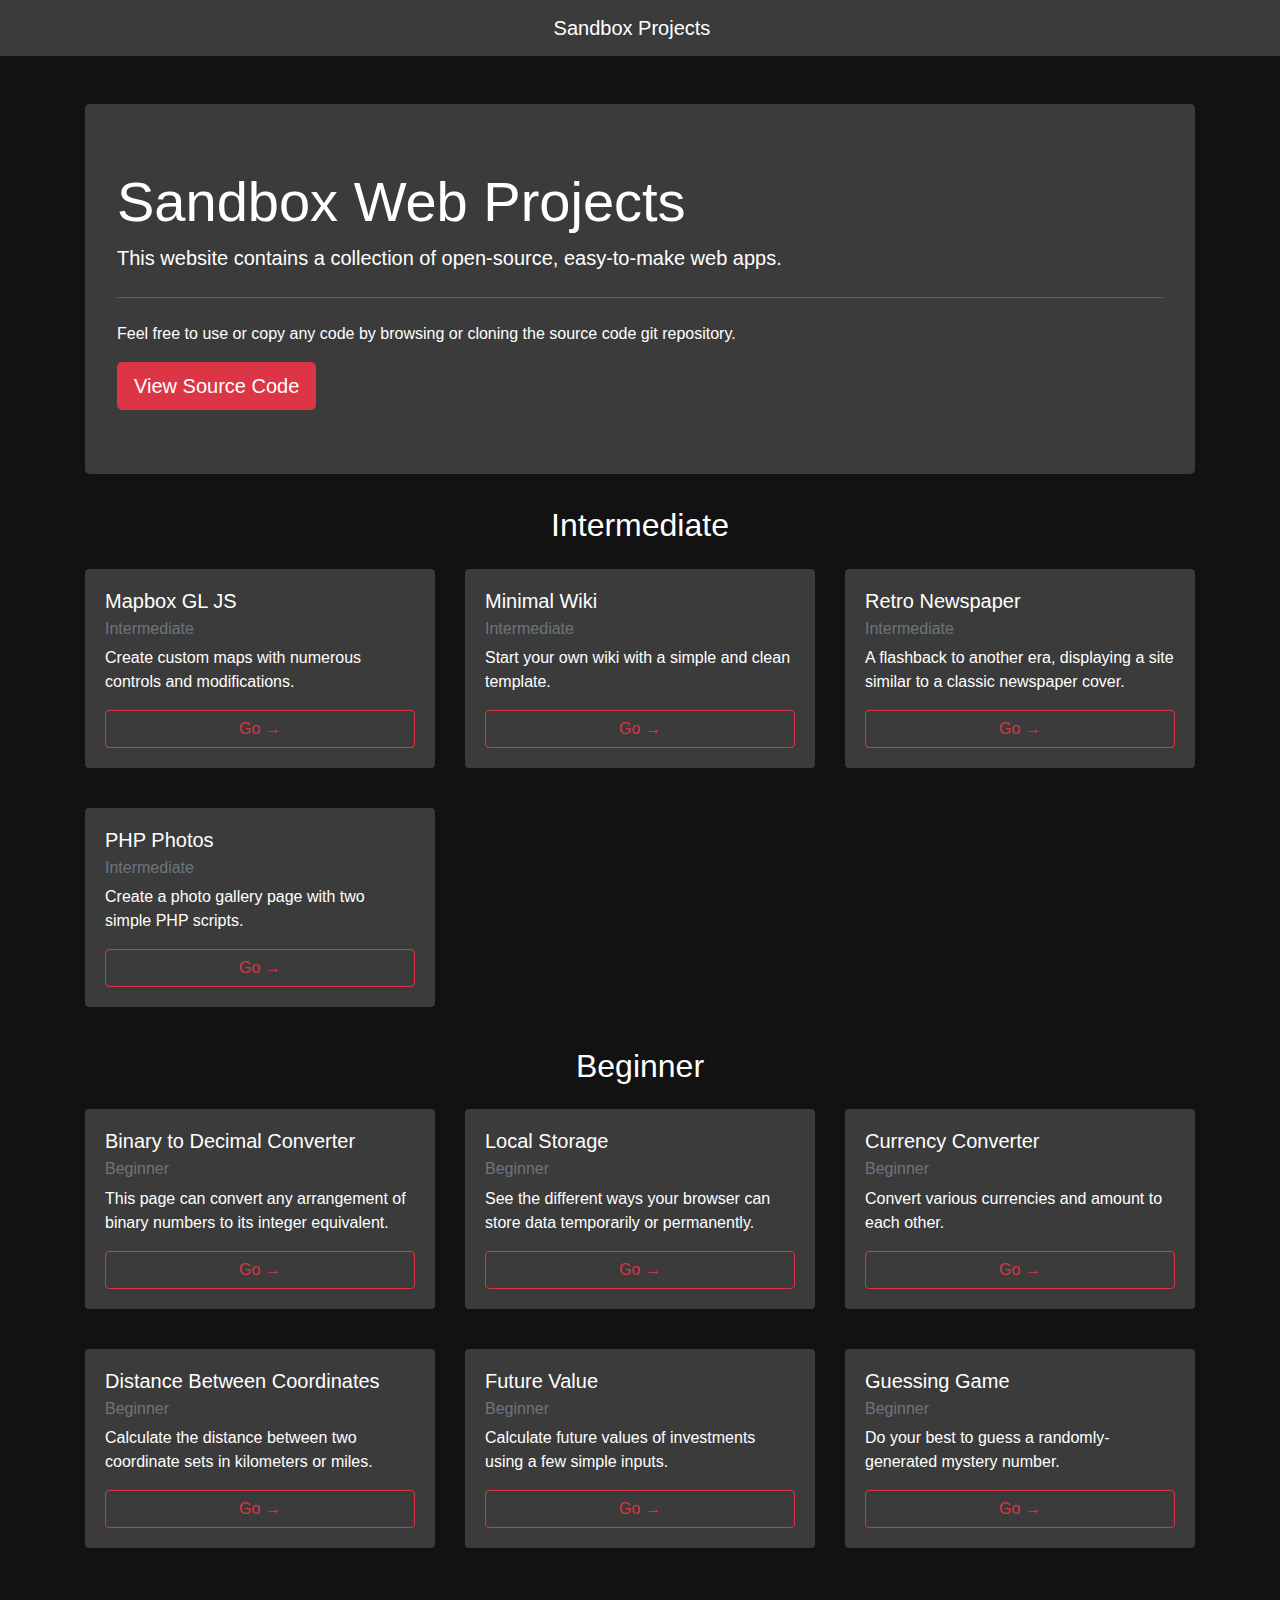
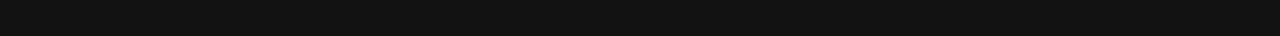
<file: index.html>
<!doctype html>
<html lang="en">

<head>
    <meta charset="utf-8">
    <meta http-equiv="x-ua-compatible" content="ie=edge">
    <meta name="viewport" content="width=device-width, initial-scale=1, shrink-to-fit=no">
    <meta name="description"
          content="Sandbox is a showcase of web apps built as a form of personal education/training by Christian Cleberg.">
    <link rel="apple-touch-icon" sizes="57x57" href="./favicon/apple-icon-57x57.png">
    <link rel="apple-touch-icon" sizes="60x60" href="./favicon/apple-icon-60x60.png">
    <link rel="apple-touch-icon" sizes="72x72" href="./favicon/apple-icon-72x72.png">
    <link rel="apple-touch-icon" sizes="76x76" href="./favicon/apple-icon-76x76.png">
    <link rel="apple-touch-icon" sizes="114x114" href="./favicon/apple-icon-114x114.png">
    <link rel="apple-touch-icon" sizes="120x120" href="./favicon/apple-icon-120x120.png">
    <link rel="apple-touch-icon" sizes="144x144" href="./favicon/apple-icon-144x144.png">
    <link rel="apple-touch-icon" sizes="152x152" href="./favicon/apple-icon-152x152.png">
    <link rel="apple-touch-icon" sizes="180x180" href="./favicon/apple-icon-180x180.png">
    <link rel="icon" type="image/png" sizes="192x192" href="./favicon/android-icon-192x192.png">
    <link rel="icon" type="image/png" sizes="32x32" href="./favicon/favicon-32x32.png">
    <link rel="icon" type="image/png" sizes="96x96" href="./favicon/favicon-96x96.png">
    <link rel="icon" type="image/png" sizes="16x16" href="./favicon/favicon-16x16.png">
    <link rel="manifest" href="./manifest.json">
    <meta name="msapplication-TileColor" content="#ffffff">
    <meta name="msapplication-TileImage" content="./favicon/ms-icon-144x144.png">
    <meta name="theme-color" content="#ffffff">
    <link rel="stylesheet" href="https://stackpath.bootstrapcdn.com/bootstrap/4.4.1/css/bootstrap.min.css"
          integrity="sha384-Vkoo8x4CGsO3+Hhxv8T/Q5PaXtkKtu6ug5TOeNV6gBiFeWPGFN9MuhOf23Q9Ifjh" crossorigin="anonymous">
    <title>Sandbox Projects</title>
    <style>
        body {
            background-color: #121212;
            color: white
        }

        .card,
        .navbar {
            background-color: #3b3b3b;
            border: none;
            color: white
        }

        .card {
            margin-bottom: 1rem
        }

        .jumbotron {
            background-color: #3b3b3b;
        }

        .jumbotron hr {
            border-color: #5b5b5b;
        }
    </style>
</head>

<body>
<nav class="navbar navbar-expand-lg navbar-dark text-center">
    <a class="navbar-brand w-100" href="#">Sandbox Projects</a>
</nav>

<div class="container my-4 py-4">
    <div class="jumbotron">
        <h1 class="display-4">Sandbox Web Projects</h1>
        <p class="lead">This website contains a collection of open-source, easy-to-make web apps.</p>
        <hr class="my-4">
        <p>Feel free to use or copy any code by browsing or cloning the source code git repository.</p>
        <a class="btn btn-danger btn-lg" href="https://github.com/christian-cleberg/sandbox" role="button">View Source Code</a>
    </div>

    <h2 class="text-center my-4">Intermediate</h2>

    <div class="row mb-4">
        <div class="col-md-4">
            <div class="card">
                <div class="card-body">
                    <h5 class="card-title">Mapbox GL JS</h5>
                    <h6 class="card-subtitle mb-2 text-muted">Intermediate</h6>
                    <p class="card-text">Create custom maps with numerous controls and modifications.</p>
                    <a href="mapbox/" class="btn btn-outline-danger w-100">Go &rarr;</a>
                </div>
            </div>
        </div>
        <div class="col-md-4">
            <div class="card">
                <div class="card-body">
                    <h5 class="card-title">Minimal Wiki</h5>
                    <h6 class="card-subtitle mb-2 text-muted">Intermediate</h6>
                    <p class="card-text">Start your own wiki with a simple and clean template.</p>
                    <a href="minimal-wiki/" class="btn btn-outline-danger w-100">Go &rarr;</a>
                </div>
            </div>
        </div>
        <div class="col-md-4">
            <div class="card">
                <div class="card-body">
                    <h5 class="card-title">Retro Newspaper</h5>
                    <h6 class="card-subtitle mb-2 text-muted">Intermediate</h6>
                    <p class="card-text">A flashback to another era, displaying a site similar to a classic newspaper
                        cover.</p>
                    <a href="retro-newspaper/" class="btn btn-outline-danger w-100">Go &rarr;</a>
                </div>
            </div>
        </div>
    </div><!-- ./row -->

    <div class="row mb-4">
        <div class="col-md-4">
            <div class="card">
                <div class="card-body">
                    <h5 class="card-title">PHP Photos</h5>
                    <h6 class="card-subtitle mb-2 text-muted">Intermediate</h6>
                    <p class="card-text">Create a photo gallery page with two simple PHP scripts.</p>
                    <a href="php-photos/" class="btn btn-outline-danger w-100">Go &rarr;</a>
                </div>
            </div>
        </div>
    </div><!-- ./row -->

    <h2 class="text-center my-4">Beginner</h2>
    <div class="row mb-4">
        <div class="col-md-4">
            <div class="card">
                <div class="card-body">
                    <h5 class="card-title">Binary to Decimal Converter</h5>
                    <h6 class="card-subtitle mb-2 text-muted">Beginner</h6>
                    <p class="card-text">This page can convert any arrangement of binary numbers to its integer
                        equivalent.</p>
                    <a href="binarytodecimal/" class="btn btn-outline-danger w-100">Go &rarr;</a>
                </div>
            </div>
        </div>
        <div class="col-md-4">
            <div class="card">
                <div class="card-body">
                    <h5 class="card-title">Local Storage</h5>
                    <h6 class="card-subtitle mb-2 text-muted">Beginner</h6>
                    <p class="card-text">See the different ways your browser can store data temporarily or
                        permanently.</p>
                    <a href="localstorage/" class="btn btn-outline-danger w-100">Go &rarr;</a>
                </div>
            </div>
        </div>
        <div class="col-md-4">
            <div class="card">
                <div class="card-body">
                    <h5 class="card-title">Currency Converter</h5>
                    <h6 class="card-subtitle mb-2 text-muted">Beginner</h6>
                    <p class="card-text">Convert various currencies and amount to each other.</p>
                    <a href="currencyconverter/" class="btn btn-outline-danger w-100">Go &rarr;</a>
                </div>
            </div>
        </div>
    </div><!-- ./row -->

    <div class="row mb-4">
        <div class="col-md-4">
            <div class="card">
                <div class="card-body">
                    <h5 class="card-title">Distance Between Coordinates</h5>
                    <h6 class="card-subtitle mb-2 text-muted">Beginner</h6>
                    <p class="card-text">Calculate the distance between two coordinate sets in kilometers or miles.</p>
                    <a href="coordinatedistances/" class="btn btn-outline-danger w-100">Go &rarr;</a>
                </div>
            </div>
        </div>
        <div class="col-md-4">
            <div class="card">
                <div class="card-body">
                    <h5 class="card-title">Future Value</h5>
                    <h6 class="card-subtitle mb-2 text-muted">Beginner</h6>
                    <p class="card-text">Calculate future values of investments using a few simple inputs.</p>
                    <a href="futurevalue/" class="btn btn-outline-danger w-100">Go &rarr;</a>
                </div>
            </div>
        </div>
        <div class="col-md-4">
            <div class="card">
                <div class="card-body">
                    <h5 class="card-title">Guessing Game</h5>
                    <h6 class="card-subtitle mb-2 text-muted">Beginner</h6>
                    <p class="card-text">Do your best to guess a randomly-generated mystery number.</p>
                    <a href="guessinggame/" class="btn btn-outline-danger w-100">Go &rarr;</a>
                </div>
            </div>
        </div>
    </div><!-- ./row -->

</div>

</body>

</html>
</file>
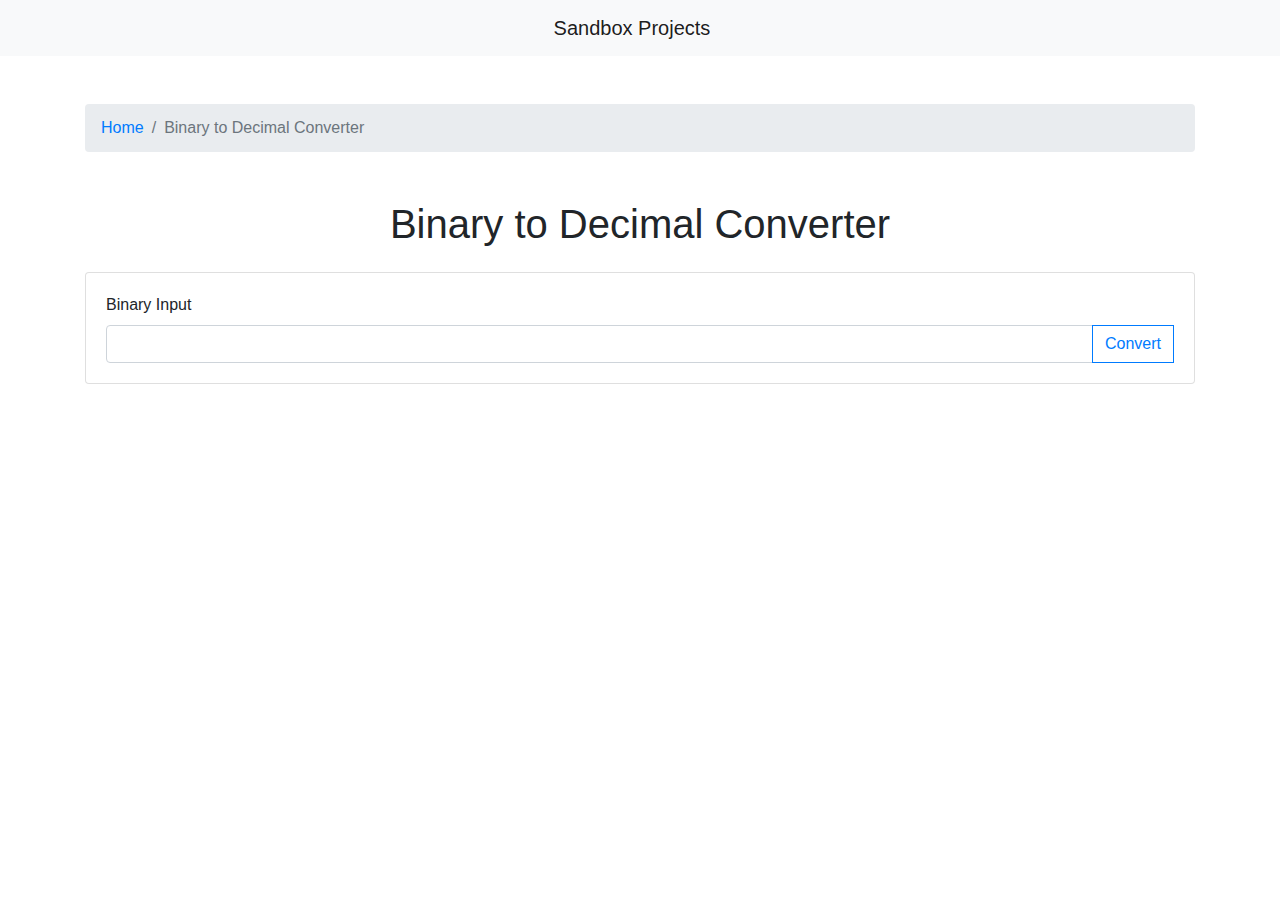
<file: bin2dec/index.html>
<!doctype html>
<html lang="en">

<head>
  <meta charset="utf-8">
  <meta http-equiv="x-ua-compatible" content="ie=edge">
  <meta name="viewport" content="width=device-width, initial-scale=1, shrink-to-fit=no">
  <link rel="stylesheet" href="https://stackpath.bootstrapcdn.com/bootstrap/4.4.1/css/bootstrap.min.css" integrity="sha384-Vkoo8x4CGsO3+Hhxv8T/Q5PaXtkKtu6ug5TOeNV6gBiFeWPGFN9MuhOf23Q9Ifjh" crossorigin="anonymous">
  <title>Bin2Dec | Sandbox Projects</title>
</head>

<body>
  <nav class="navbar navbar-expand-lg navbar-light bg-light text-center">
    <a class="navbar-brand w-100" href="../">Sandbox Projects</a>
  </nav>

  <div class="container my-4 py-4">
    <nav class="mb-5" aria-label="breadcrumb">
      <ol class="breadcrumb">
        <li class="breadcrumb-item"><a href="../">Home</a></li>
        <li class="breadcrumb-item active" aria-current="page">Binary to Decimal Converter</li>
      </ol>
    </nav>
    <h1 class="text-center">Binary to Decimal Converter</h1>
    <div class="card my-4">
      <div class="card-body">
        <form id="binaryForm">
          <label for="binaryInput">Binary Input</label>
          <div class="input-group">
            <input type="text" class="form-control" id="binaryInput">
            <div class="input-group-append">
              <button class="btn btn-outline-primary" type="submit">Convert</button>
            </div>
            <div class="invalid-feedback">
              Only enter the integers 0 or 1.
            </div>
          </div>
        </form>
      </div>
    </div>
    <div id="resultAlert" class="alert alert-success d-none" role="alert"></div>
  </div>

  <!-- JS -->
  <script>
    document.getElementById("binaryForm").addEventListener("submit", function(event) {
      // Prevent the form from submitting, we want to stay on the same page
      event.preventDefault();
      // Get the input box and its value
      var input = document.getElementById("binaryInput");
      var inputValue = document.getElementById("binaryInput").value;
      // Check to make sure the input is valid
      var valid = checkInput();
      // Perform conversion only if the input is valid
      if (valid === true) {
        // Get the decimal value
        var decimal = convert(inputValue);
        // Create a result alert
        var resultAlert = document.getElementById("resultAlert");
        resultAlert.classList.remove("d-none");
        resultAlert.innerHTML = "<strong>Result:</strong> " + decimal;
      }
    });

    function checkInput() {
      var input = document.getElementById("binaryInput");
      var inputValue = document.getElementById("binaryInput").value;
      var result = true;
      for (var i = 0; i < inputValue.length; i++) {
        if (inputValue[i] == 0 || inputValue[i] == 1) {
          result = true;
        } else {
          result = false;
        }
      }
      if (result === false) {
        input.classList.remove("is-valid");
        input.classList.add("is-invalid");
      } else {
        input.classList.remove("is-invalid");
        input.classList.add("is-valid");
      }
      return result;
    }

    function convert(bin) {
      var decimal = 0;
      for (var i = bin.length - 1; i >= 0; i--) {
        decimal += parseInt(bin[i]) * Math.pow(2, bin.length - 1 - i)
      }
      return decimal;
    }
  </script>

</body>

</html>
</file>
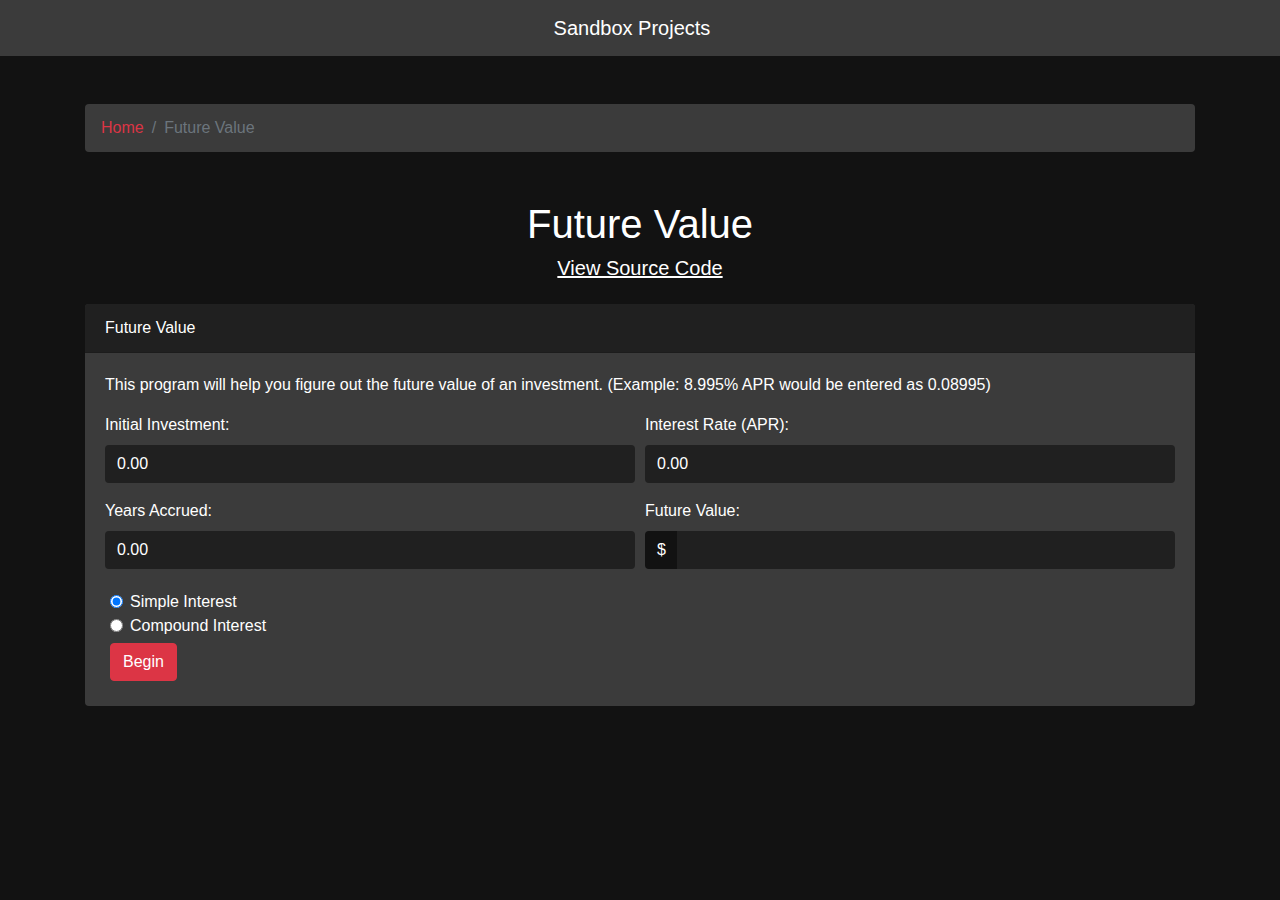
<file: futurevalue/index.html>
<!doctype html>
<html lang="en">

<head>
    <meta charset="utf-8">
    <meta http-equiv="x-ua-compatible" content="ie=edge">
    <meta name="viewport" content="width=device-width, initial-scale=1, shrink-to-fit=no">
    <meta name="description"
          content="Sandbox is a showcase of web apps built as a form of personal education/training by Christian Cleberg.">
    <link rel="apple-touch-icon" sizes="57x57" href="../favicon/apple-icon-57x57.png">
    <link rel="apple-touch-icon" sizes="60x60" href="../favicon/apple-icon-60x60.png">
    <link rel="apple-touch-icon" sizes="72x72" href="../favicon/apple-icon-72x72.png">
    <link rel="apple-touch-icon" sizes="76x76" href="../favicon/apple-icon-76x76.png">
    <link rel="apple-touch-icon" sizes="114x114" href="../favicon/apple-icon-114x114.png">
    <link rel="apple-touch-icon" sizes="120x120" href="../favicon/apple-icon-120x120.png">
    <link rel="apple-touch-icon" sizes="144x144" href="../favicon/apple-icon-144x144.png">
    <link rel="apple-touch-icon" sizes="152x152" href="../favicon/apple-icon-152x152.png">
    <link rel="apple-touch-icon" sizes="180x180" href="../favicon/apple-icon-180x180.png">
    <link rel="icon" type="image/png" sizes="192x192" href="../favicon/android-icon-192x192.png">
    <link rel="icon" type="image/png" sizes="32x32" href="../favicon/favicon-32x32.png">
    <link rel="icon" type="image/png" sizes="96x96" href="../favicon/favicon-96x96.png">
    <link rel="icon" type="image/png" sizes="16x16" href="../favicon/favicon-16x16.png">
    <link rel="manifest" href="../manifest.json">
    <meta name="msapplication-TileColor" content="#ffffff">
    <meta name="msapplication-TileImage" content="../favicon/ms-icon-144x144.png">
    <meta name="theme-color" content="#ffffff">
    <link rel="stylesheet" href="https://stackpath.bootstrapcdn.com/bootstrap/4.4.1/css/bootstrap.min.css"
          integrity="sha384-Vkoo8x4CGsO3+Hhxv8T/Q5PaXtkKtu6ug5TOeNV6gBiFeWPGFN9MuhOf23Q9Ifjh" crossorigin="anonymous">
    <title>Future Value | Sandbox Projects</title>
    <style>
        body {
            background-color: #121212;
            color: white
        }

        .card-header {
            background-color: #202020
        }

        .card,
        .navbar,
        .breadcrumb,
        .table {
            background-color: #3b3b3b;
            border: none;
            color: white
        }

        .form-control,
        .form-control:disabled {
            background-color: #202020;
            color: white;
            border: none
        }

        .form-control:focus {
            background-color: #202020;
            color: white;
            border-color: #dc3545;
            outline: 0;
            box-shadow: 0 0 0 .2rem rgba(220, 53, 69, .25);
        }

        .breadcrumb a {
            color: #dc3545
        }

        .input-group-text {
            background-color: #121212;
            border: none;
            color: white;
        }
    </style>
</head>

<body>
<nav class="navbar navbar-expand-lg navbar-dark text-center">
    <a class="navbar-brand w-100" href="../">Sandbox Projects</a>
</nav>

<div class="container my-4 py-4">
    <nav class="mb-5" aria-label="breadcrumb">
        <ol class="breadcrumb">
            <li class="breadcrumb-item"><a href="../">Home</a></li>
            <li class="breadcrumb-item active" aria-current="page">Future Value</li>
        </ol>
    </nav>
    <h1 class="text-center">Future Value</h1>
    <a href="https://github.com/christian-cleberg/sandbox" class="h5 d-block text-center"
       style="color:white;text-decoration:underline;">View Source Code</a>

    <div class="card mt-4">
        <header class="card-header">Future Value</header>
        <div class="card-body">
            <p>This program will help you figure out the future value of an investment. (Example: 8.995% APR would be
                entered as 0.08995)</p>
            <div id="errMsgArea"></div>
            <form id="futureValueForm" class="form" onsubmit="futureValue()">
                <div class="form-row">
                    <div class="form-group col-md-6">
                        <label for="investment">Initial Investment:</label>
                        <input type="text" class="form-control" id="investment" value="0.00">
                    </div>
                    <div class="form-group col-md-6">
                        <label for="apr">Interest Rate (APR):</label>
                        <input type="text" class="form-control" id="apr" value="0.00">
                    </div>
                </div>
                <div class="form-row">
                    <div class="form-group col-md-6">
                        <label for="yearsAccrued">Years Accrued:</label>
                        <input type="text" class="form-control" id="yearsAccrued" value="0.00">
                    </div>
                    <div class="form-group col-md-6">
                        <label for="futureValue">Future Value:</label>
                        <div class="input-group">
                            <div class="input-group-prepend">
                                <div class="input-group-text">$</div>
                            </div>
                            <input type="text" class="form-control" id="futureValue" value="" disabled>
                        </div>
                    </div>
                </div>

                <div style="margin:5px">
                    <div class="form-check">
                        <input class="form-check-input" type="radio" name="interestRadios" id="simpleInterestRadio"
                               value="simple"
                               checked>
                        <label class="form-check-label" for="simpleInterestRadio">
                            Simple Interest
                        </label>
                    </div>
                    <div class="form-check">
                        <input class="form-check-input" type="radio" name="interestRadios" id="compoundInterestRadio"
                               value="compound">
                        <label class="form-check-label" for="compoundInterestRadio">
                            Compound Interest
                        </label>
                    </div>
                </div>

                <div class="form-row" style="margin:5px">
                    <button id="button" onclick="futureValue()" type="submit" class="btn btn-danger">Begin</button>
                </div>
            </form>
        </div>
    </div>

</div>

<!-- JS -->
<script>
    window.onload = function () {
        document.getElementById('futureValueForm').addEventListener('submit', function (event) {
            event.preventDefault();
            futureValue();
        });
    }

    // Future value of an investment
    function futureValue() {
        const investment = parseFloat(document.getElementById('investment').value);
        const apr = parseFloat(document.getElementById('apr').value);
        const yearsAccrued = parseFloat(document.getElementById('yearsAccrued').value);
        const n = 12;
        const interestType = document.querySelector('input[type="radio"]:checked').value;
        if (interestType === "simple") {
            var z = investment * (1 + (apr * yearsAccrued));
        } else {
            var z = investment * Math.pow((1 + apr), yearsAccrued);
        }
        z = z.toFixed(2);
        if (isNaN(investment) ||
            isNaN(apr) ||
            isNaN(yearsAccrued)) {
            alert("Error! One or more of the values entered was not a number. Please try again.");
        } else {
            document.getElementById('futureValue').value = formatMoney(z);
        }
    }

    // Format money with commas
    function formatMoney(amount, decimalCount = 2, decimal = ".", thousands = ",") {
        try {
            decimalCount = Math.abs(decimalCount);
            decimalCount = isNaN(decimalCount) ? 2 : decimalCount;
            const negativeSign = amount < 0 ? "-" : "";
            let i = parseInt(amount = Math.abs(Number(amount) || 0).toFixed(decimalCount)).toString();
            let j = (i.length > 3) ? i.length % 3 : 0;
            return negativeSign + (j ? i.substr(0, j) + thousands : '') + i.substr(j).replace(/(\d{3})(?=\d)/g, "$1" +
                thousands) + (decimalCount ? decimal + Math.abs(amount - i).toFixed(decimalCount).slice(2) : "");
        } catch (e) {
            console.log(e);
        }
    }
</script>

</body>

</html>
</file>
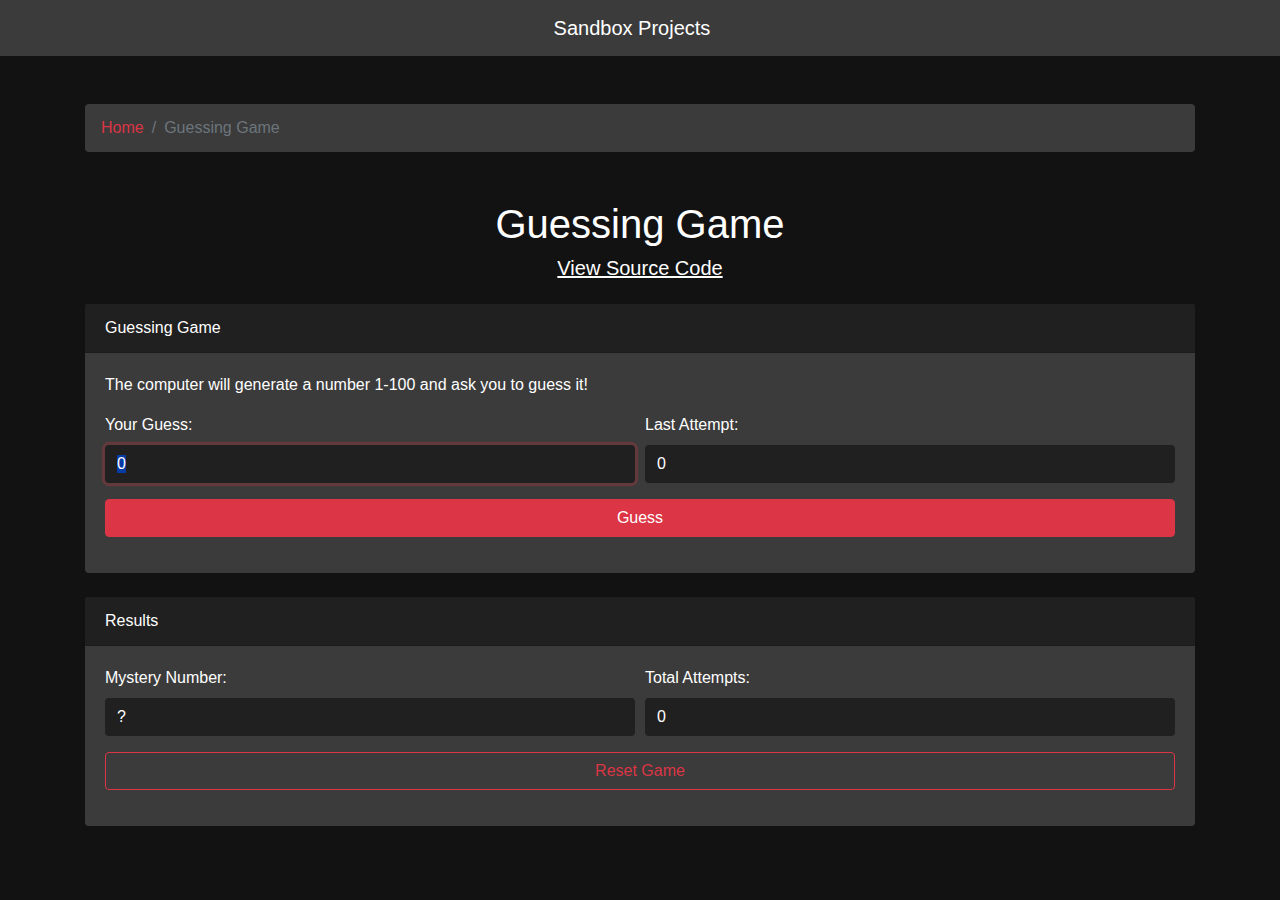
<file: guessinggame/index.html>
<!doctype html>
<html lang="en">

<head>
    <meta charset="utf-8">
    <meta http-equiv="x-ua-compatible" content="ie=edge">
    <meta name="viewport" content="width=device-width, initial-scale=1, shrink-to-fit=no">
    <meta name="description"
          content="Sandbox is a showcase of web apps built as a form of personal education/training by Christian Cleberg.">
    <link rel="apple-touch-icon" sizes="57x57" href="../favicon/apple-icon-57x57.png">
    <link rel="apple-touch-icon" sizes="60x60" href="../favicon/apple-icon-60x60.png">
    <link rel="apple-touch-icon" sizes="72x72" href="../favicon/apple-icon-72x72.png">
    <link rel="apple-touch-icon" sizes="76x76" href="../favicon/apple-icon-76x76.png">
    <link rel="apple-touch-icon" sizes="114x114" href="../favicon/apple-icon-114x114.png">
    <link rel="apple-touch-icon" sizes="120x120" href="../favicon/apple-icon-120x120.png">
    <link rel="apple-touch-icon" sizes="144x144" href="../favicon/apple-icon-144x144.png">
    <link rel="apple-touch-icon" sizes="152x152" href="../favicon/apple-icon-152x152.png">
    <link rel="apple-touch-icon" sizes="180x180" href="../favicon/apple-icon-180x180.png">
    <link rel="icon" type="image/png" sizes="192x192" href="../favicon/android-icon-192x192.png">
    <link rel="icon" type="image/png" sizes="32x32" href="../favicon/favicon-32x32.png">
    <link rel="icon" type="image/png" sizes="96x96" href="../favicon/favicon-96x96.png">
    <link rel="icon" type="image/png" sizes="16x16" href="../favicon/favicon-16x16.png">
    <link rel="manifest" href="../manifest.json">
    <meta name="msapplication-TileColor" content="#ffffff">
    <meta name="msapplication-TileImage" content="../favicon/ms-icon-144x144.png">
    <meta name="theme-color" content="#ffffff">
    <link rel="stylesheet" href="https://stackpath.bootstrapcdn.com/bootstrap/4.4.1/css/bootstrap.min.css"
          integrity="sha384-Vkoo8x4CGsO3+Hhxv8T/Q5PaXtkKtu6ug5TOeNV6gBiFeWPGFN9MuhOf23Q9Ifjh" crossorigin="anonymous">
    <title>Guessing Game | Sandbox Projects</title>
    <style>
        body {
            background-color: #121212;
            color: white
        }

        .card-header {
            background-color: #202020
        }

        .card,
        .navbar,
        .breadcrumb,
        .table {
            background-color: #3b3b3b;
            border: none;
            color: white
        }

        .form-control,
        .form-control:disabled {
            background-color: #202020;
            color: white;
            border: none
        }

        .form-control:focus {
            background-color: #202020;
            color: white;
            border-color: #dc3545;
            outline: 0;
            box-shadow: 0 0 0 .2rem rgba(220, 53, 69, .25);
        }

        .breadcrumb a {
            color: #dc3545
        }
    </style>
</head>

<body>
<nav class="navbar navbar-expand-lg navbar-dark text-center">
    <a class="navbar-brand w-100" href="../">Sandbox Projects</a>
</nav>

<div class="container my-4 py-4">
    <nav class="mb-5" aria-label="breadcrumb">
        <ol class="breadcrumb">
            <li class="breadcrumb-item"><a href="../">Home</a></li>
            <li class="breadcrumb-item active" aria-current="page">Guessing Game</li>
        </ol>
    </nav>
    <h1 class="text-center">Guessing Game</h1>
    <a href="https://github.com/christian-cleberg/sandbox" class="h5 d-block text-center"
       style="color:white;text-decoration:underline;">View Source Code</a>

    <div class="card mt-4">
        <header class="card-header">Guessing Game</header>
        <div class="card-body">
            <p>The computer will generate a number 1-100 and ask you to guess it!</p>
            <div id="successErrMsgArea" class="alert alert-success d-none"></div>
            <div id="errMsgArea" class="alert alert-danger d-none"></div>
            <form id="guessingForm" class="form">
                <div class="form-row">
                    <div class="form-group col-md-6">
                        <label for="guess">Your Guess:</label>
                        <input type="text" class="form-control" id="guess" value="0" onfocus="this.select()" autofocus>
                    </div>
                    <div class="form-group col-md-6">
                        <label for="lastAttempt">Last Attempt:</label>
                        <input type="text" class="form-control" id="lastAttempt" value="0" disabled>
                    </div>
                </div>
                <div class="form-row">
                    <div class="form-group col-md-12">
                        <button id="button" type="submit" class="btn btn-danger w-100">Guess</button>
                    </div>
                </div>
            </form>
        </div>
    </div>

    <div class="card mt-4">
        <header class="card-header">Results</header>
        <div class="card-body">
            <form class="form">
                <div class="form-row">
                    <div class="form-group col-md-6">
                        <label for="answer">Mystery Number:</label>
                        <input type="text" class="form-control" id="answer" value="?" disabled>
                    </div>
                    <div class="form-group col-md-6">
                        <label for="numGuesses">Total Attempts:</label>
                        <input type="text" class="form-control" id="numGuesses" value="0" disabled>
                    </div>
                </div>
                <div class="form-row">
                    <div class="form-group col-md-12">
                        <button id="button" onclick="resetGuessBoxes()" class="btn btn-outline-danger w-100">Reset
                            Game
                        </button>
                    </div>
                </div>
            </form>
        </div>
    </div>

</div>

<!-- JS -->
<script>
    window.onload = function () {
        var mysteryNumber = generate();
        var numGuesses = 0;
        document.getElementById('guessingForm').addEventListener('submit', function (event) {
            event.preventDefault();
            numGuesses += 1;
            userInput(numGuesses, mysteryNumber);
        });
    }

    function generate() {
        const min = 1;
        const max = 100;
        const mysteryNumber = Math.floor(Math.random() * (max + 1 - min)) + min;
        return mysteryNumber;
    }

    function userInput(numGuesses, mysteryNumber) {
        var guess = parseInt(document.getElementById('guess').value);
        if (guess !== mysteryNumber) {
            if (guess < mysteryNumber) {
                document.getElementById('errMsgArea').classList.remove("d-none");
                document.getElementById('errMsgArea').innerHTML = "Your guess was lower than the correct answer. You've guessed " + numGuesses + " times.";
                document.getElementById('lastAttempt').value = (guess);
                document.getElementById('guess').select();
            } else if (guess > mysteryNumber) {
                document.getElementById('errMsgArea').classList.remove("d-none");
                document.getElementById('errMsgArea').innerHTML = "Your guess was higher than the correct answer. You've guessed " + numGuesses + " times.";
                document.getElementById('lastAttempt').value = (guess);
                document.getElementById('guess').select();
            }
        } else if (guess === mysteryNumber) {
            document.getElementById('errMsgArea').classList.add("d-none");
            document.getElementById('successErrMsgArea').classList.remove("d-none");
            document.getElementById('successErrMsgArea').innerHTML = "Congratulations! You guessed correctly. It took you " + numGuesses + " tries.";
            document.getElementById('answer').value = mysteryNumber;
            document.getElementById('numGuesses').value = numGuesses;
        }
    }

    // reset the boxes to original values
    function resetGuessBoxes() {
        document.getElementById('answer').value = "?";
        document.getElementById('numGuesses').value = "0";
    }
</script>

</body>

</html>
</file>
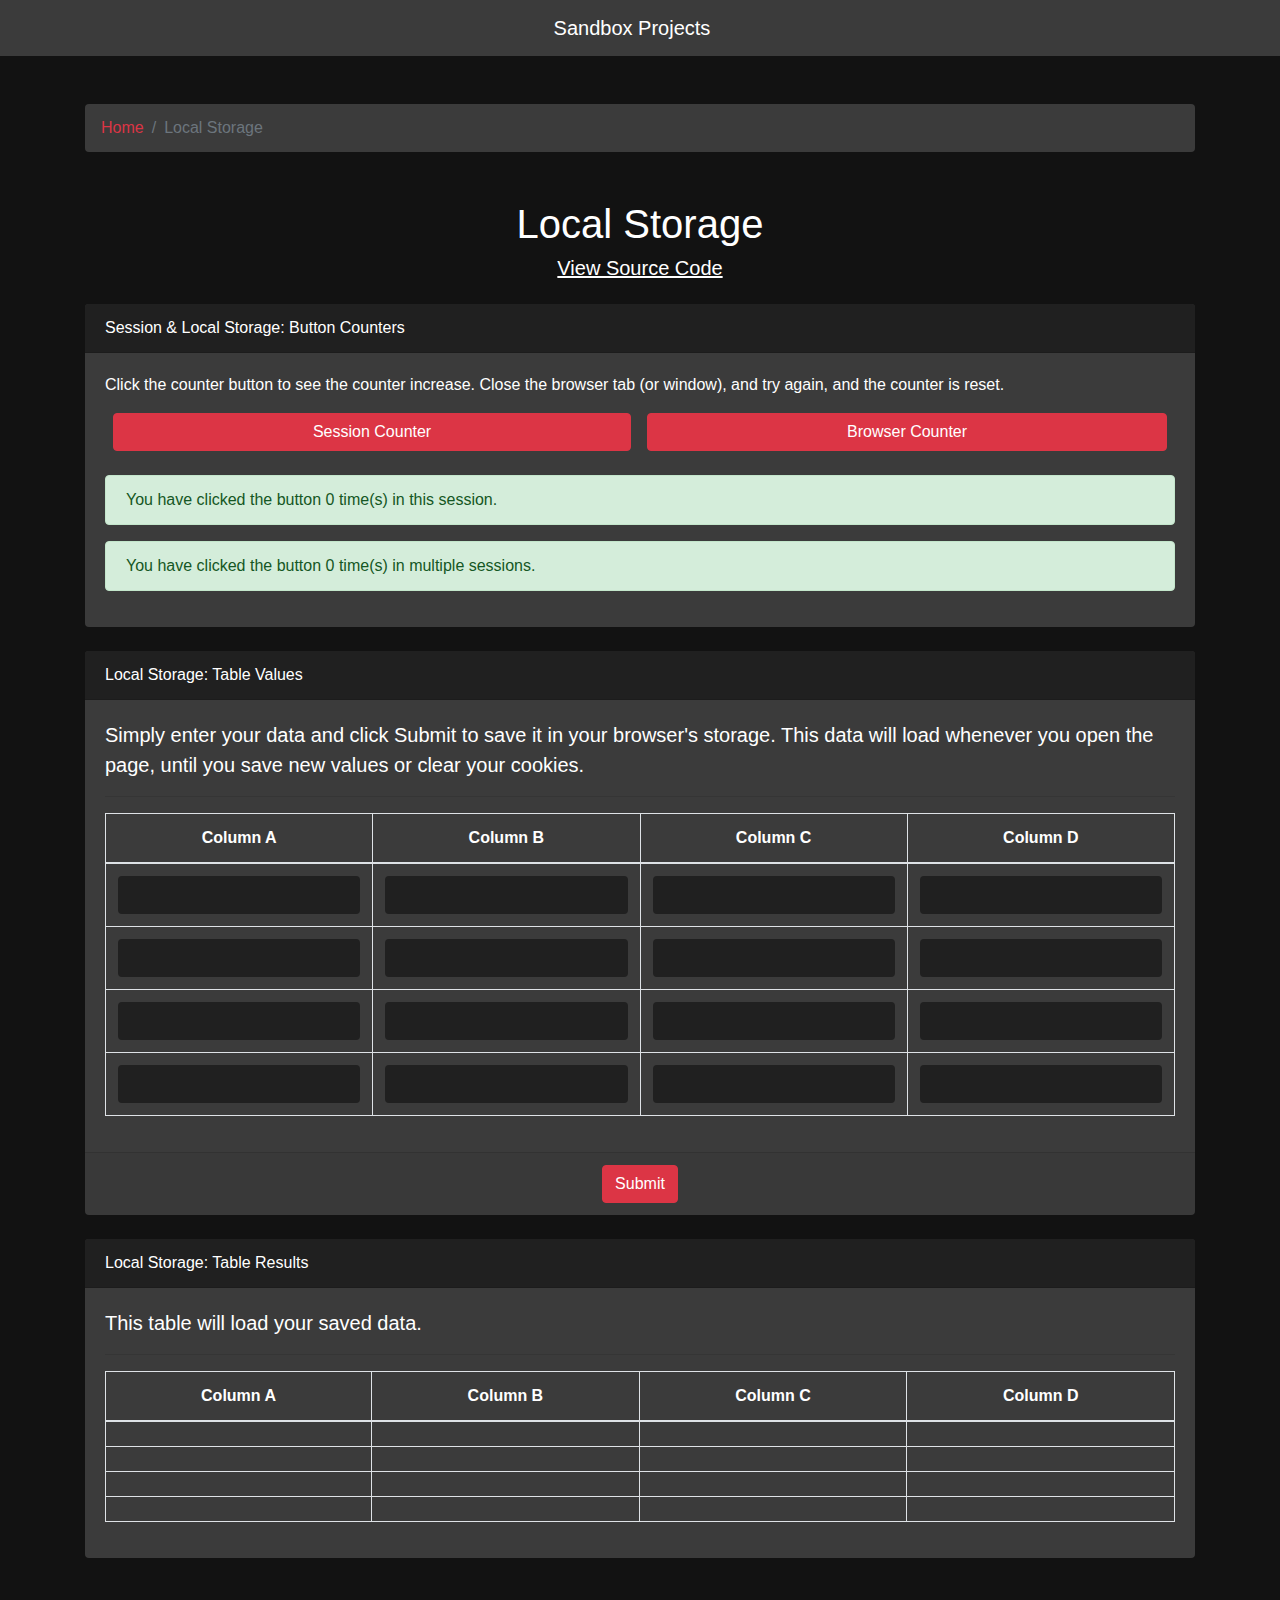
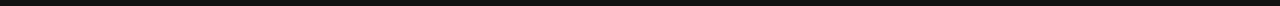
<file: localstorage/index.html>
<!doctype html>
<html lang="en">

<head>
    <meta charset="utf-8">
    <meta http-equiv="x-ua-compatible" content="ie=edge">
    <meta name="viewport" content="width=device-width, initial-scale=1, shrink-to-fit=no">
    <meta name="description"
          content="Sandbox is a showcase of web apps built as a form of personal education/training by Christian Cleberg.">
    <link rel="apple-touch-icon" sizes="57x57" href="../favicon/apple-icon-57x57.png">
    <link rel="apple-touch-icon" sizes="60x60" href="../favicon/apple-icon-60x60.png">
    <link rel="apple-touch-icon" sizes="72x72" href="../favicon/apple-icon-72x72.png">
    <link rel="apple-touch-icon" sizes="76x76" href="../favicon/apple-icon-76x76.png">
    <link rel="apple-touch-icon" sizes="114x114" href="../favicon/apple-icon-114x114.png">
    <link rel="apple-touch-icon" sizes="120x120" href="../favicon/apple-icon-120x120.png">
    <link rel="apple-touch-icon" sizes="144x144" href="../favicon/apple-icon-144x144.png">
    <link rel="apple-touch-icon" sizes="152x152" href="../favicon/apple-icon-152x152.png">
    <link rel="apple-touch-icon" sizes="180x180" href="../favicon/apple-icon-180x180.png">
    <link rel="icon" type="image/png" sizes="192x192" href="../favicon/android-icon-192x192.png">
    <link rel="icon" type="image/png" sizes="32x32" href="../favicon/favicon-32x32.png">
    <link rel="icon" type="image/png" sizes="96x96" href="../favicon/favicon-96x96.png">
    <link rel="icon" type="image/png" sizes="16x16" href="../favicon/favicon-16x16.png">
    <link rel="manifest" href="../manifest.json">
    <meta name="msapplication-TileColor" content="#ffffff">
    <meta name="msapplication-TileImage" content="../favicon/ms-icon-144x144.png">
    <meta name="theme-color" content="#ffffff">
    <link rel="stylesheet" href="https://stackpath.bootstrapcdn.com/bootstrap/4.4.1/css/bootstrap.min.css"
          integrity="sha384-Vkoo8x4CGsO3+Hhxv8T/Q5PaXtkKtu6ug5TOeNV6gBiFeWPGFN9MuhOf23Q9Ifjh" crossorigin="anonymous">
    <title>Local Storage | Sandbox Projects</title>
    <style>
        body {
            background-color: #121212;
            color: white
        }

        .card-header {
            background-color: #202020
        }

        .card,
        .navbar,
        .breadcrumb,
        .table {
            background-color: #3b3b3b;
            border: none;
            color: white
        }

        .form-control {
            background-color: #202020;
            color: white;
            border: none
        }

        .form-control:focus {
            background-color: #202020;
            color: white;
            border-color: #dc3545;
            outline: 0;
            box-shadow: 0 0 0 .2rem rgba(220, 53, 69, .25);
        }

        .breadcrumb a {
            color: #dc3545
        }
    </style>
</head>

<body>
<nav class="navbar navbar-expand-lg navbar-dark text-center">
    <a class="navbar-brand w-100" href="../">Sandbox Projects</a>
</nav>

<div class="container my-4 py-4">
    <nav class="mb-5" aria-label="breadcrumb">
        <ol class="breadcrumb">
            <li class="breadcrumb-item"><a href="../">Home</a></li>
            <li class="breadcrumb-item active" aria-current="page">Local Storage</li>
        </ol>
    </nav>
    <h1 class="text-center">Local Storage</h1>
    <a href="https://github.com/christian-cleberg/sandbox" class="h5 d-block text-center"
       style="color:white;text-decoration:underline;">View Source Code</a>

    <!--Button Clicks-->
    <div class="card my-4">
        <div class="card-header">
            Session & Local Storage: Button Counters
        </div>
        <div class="card-body">
            <p>Click the counter button to see the counter increase. Close the browser tab (or window), and try again,
                and the counter is reset.</p>
            <div class="d-flex mb-4">
                <a href="#" class="btn btn-danger flex-fill mx-2" onclick="clickSessionCounter()">Session Counter</a>
                <a href="#" class="btn btn-danger flex-fill mx-2" onclick="clickCounter()">Browser Counter</a>
            </div>
            <div class="alert alert-success">You have clicked the button <span id="result01">0</span> time(s) in this
                session.
            </div>
            <div class="alert alert-success">You have clicked the button <span id="result02">0</span> time(s) in
                multiple sessions.
            </div>
        </div>
    </div><!-- ./button-clicks -->

    <div class="card">
        <div class="card-header">
            Local Storage: Table Values
        </div>
        <div class="card-body">
            <p class="lead">Simply enter your data and click <b>Submit</b> to save it in your browser's storage. This
                data will load whenever you open the page, until you save new values or clear your cookies.</p>
            <hr>
            <table id="dataTable" class="table table-bordered">
                <thead>
                <tr class="text-center">
                    <th>Column A</th>
                    <th>Column B</th>
                    <th>Column C</th>
                    <th>Column D</th>
                </tr>
                </thead>
                <tr>
                    <td><input class="w-100 form-control" type="text" id="text01-01" name="text01-01" value=""/></td>
                    <td><input class="w-100 form-control" type="text" id="text01-02" name="text01-02" value=""/></td>
                    <td><input class="w-100 form-control" type="text" id="text01-03" name="text01-03" value=""/></td>
                    <td><input class="w-100 form-control" type="text" id="text01-04" name="text01-04" value=""/></td>
                </tr>
                <tr>
                    <td><input class="w-100 form-control" type="text" id="text02-01" name="text02-01" value=""/></td>
                    <td><input class="w-100 form-control" type="text" id="text02-02" name="text02-02" value=""/></td>
                    <td><input class="w-100 form-control" type="text" id="text02-03" name="text02-03" value=""/></td>
                    <td><input class="w-100 form-control" type="text" id="text02-04" name="text02-04" value=""/></td>
                </tr>
                <tr>
                    <td><input class="w-100 form-control" type="text" id="text03-01" name="text03-01" value=""/></td>
                    <td><input class="w-100 form-control" type="text" id="text03-02" name="text03-02" value=""/></td>
                    <td><input class="w-100 form-control" type="text" id="text03-03" name="text03-03" value=""/></td>
                    <td><input class="w-100 form-control" type="text" id="text03-04" name="text03-04" value=""/></td>
                </tr>
                <tr>
                    <td><input class="w-100 form-control" type="text" id="text04-01" name="text04-01" value=""/></td>
                    <td><input class="w-100 form-control" type="text" id="text04-02" name="text04-02" value=""/></td>
                    <td><input class="w-100 form-control" type="text" id="text04-03" name="text04-03" value=""/></td>
                    <td><input class="w-100 form-control" type="text" id="text04-04" name="text04-04" value=""/></td>
                </tr>
            </table>
        </div>
        <div class="card-footer text-center">
            <button id="submitButton" onclick="submission()" class="btn btn-danger">Submit</button>
        </div>
    </div>

    <div class="card mt-4">
        <div class="card-header">
            Local Storage: Table Results
        </div>
        <div class="card-body">
            <p class="lead">This table will load your saved data.</p>
            <hr>
            <!--Display Results-->
            <table id="resultsTable" class="table table-bordered">
                <thead>
                <tr class="text-center">
                    <th>Column A</th>
                    <th>Column B</th>
                    <th>Column C</th>
                    <th>Column D</th>
                </tr>
                </thead>
                <tr>
                    <td id="display01-01"></td>
                    <td id="display01-02"></td>
                    <td id="display01-03"></td>
                    <td id="display01-04"></td>
                </tr>
                <tr>
                    <td id="display02-01"></td>
                    <td id="display02-02"></td>
                    <td id="display02-03"></td>
                    <td id="display02-04"></td>
                </tr>
                <tr>
                    <td id="display03-01"></td>
                    <td id="display03-02"></td>
                    <td id="display03-03"></td>
                    <td id="display03-04"></td>
                </tr>
                <tr>
                    <td id="display04-01"></td>
                    <td id="display04-02"></td>
                    <td id="display04-03"></td>
                    <td id="display04-04"></td>
                </tr>
            </table>
        </div>
    </div>
</div>

<!-- JS -->
<script>
    window.onload = function () {
        if (typeof (Storage) !== "undefined") {
            if (sessionStorage.clickcount === undefined) {
                document.getElementById("result01").innerHTML = "0";
            } else if (localStorage.clickcount === undefined) {
                document.getElementById("result02").innerHTML = "0";
            } else {
                document.getElementById("result01").innerHTML = sessionStorage.clickcount;
                document.getElementById("result02").innerHTML = localStorage.clickcount;
            }
        }
        storage();
    }

    // Session storage clicker
    function clickSessionCounter() {
        if (typeof (Storage) !== "undefined") {
            if (sessionStorage.clickcount) {
                sessionStorage.clickcount = Number(sessionStorage.clickcount) + 1;
            } else {
                sessionStorage.clickcount = 1;
            }
            document.getElementById("result01").innerHTML = sessionStorage.clickcount;
        }
    }

    // Local storage clicker
    function clickCounter() {
        if (typeof (Storage) !== "undefined") {
            if (localStorage.clickcount) {
                localStorage.clickcount = Number(localStorage.clickcount) + 1;
            } else {
                localStorage.clickcount = 1;
            }
            document.getElementById("result02").innerHTML = localStorage.clickcount;
        }
    }

    // Function to submit input box data values into localStorage
    function submission() {
        if (typeof (Storage) !== "undefined") {
            // Storing data:
            localStorage.setItem("text01-01", document.getElementById("text01-01").value);
            localStorage.setItem("text01-02", document.getElementById("text01-02").value);
            localStorage.setItem("text01-03", document.getElementById("text01-03").value);
            localStorage.setItem("text01-04", document.getElementById("text01-04").value);

            localStorage.setItem("text02-01", document.getElementById("text02-01").value);
            localStorage.setItem("text02-02", document.getElementById("text02-02").value);
            localStorage.setItem("text02-03", document.getElementById("text02-03").value);
            localStorage.setItem("text02-04", document.getElementById("text02-04").value);

            localStorage.setItem("text03-01", document.getElementById("text03-01").value);
            localStorage.setItem("text03-02", document.getElementById("text03-02").value);
            localStorage.setItem("text03-03", document.getElementById("text03-03").value);
            localStorage.setItem("text03-04", document.getElementById("text03-04").value);

            localStorage.setItem("text04-01", document.getElementById("text04-01").value);
            localStorage.setItem("text04-02", document.getElementById("text04-02").value);
            localStorage.setItem("text04-03", document.getElementById("text04-03").value);
            localStorage.setItem("text04-04", document.getElementById("text04-04").value);

            // Update the results table as soon as the values are stored
            storage();

        }
    }

    // Function to get input box data values from localStorage and display them in the table
    function storage() {
        if (typeof (Storage) !== "undefined") {
            //Retrieving data:
            document.getElementById("display01-01").innerHTML = localStorage.getItem("text01-01");
            document.getElementById("display01-02").innerHTML = localStorage.getItem("text01-02");
            document.getElementById("display01-03").innerHTML = localStorage.getItem("text01-03");
            document.getElementById("display01-04").innerHTML = localStorage.getItem("text01-04");

            document.getElementById("display02-01").innerHTML = localStorage.getItem("text02-01");
            document.getElementById("display02-02").innerHTML = localStorage.getItem("text02-02");
            document.getElementById("display02-03").innerHTML = localStorage.getItem("text02-03");
            document.getElementById("display02-04").innerHTML = localStorage.getItem("text02-04");

            document.getElementById("display03-01").innerHTML = localStorage.getItem("text03-01");
            document.getElementById("display03-02").innerHTML = localStorage.getItem("text03-02");
            document.getElementById("display03-03").innerHTML = localStorage.getItem("text03-03");
            document.getElementById("display03-04").innerHTML = localStorage.getItem("text03-04");

            document.getElementById("display04-01").innerHTML = localStorage.getItem("text04-01");
            document.getElementById("display04-02").innerHTML = localStorage.getItem("text04-02");
            document.getElementById("display04-03").innerHTML = localStorage.getItem("text04-03");
            document.getElementById("display04-04").innerHTML = localStorage.getItem("text04-04");

        }
    }
</script>

</body>

</html>
</file>
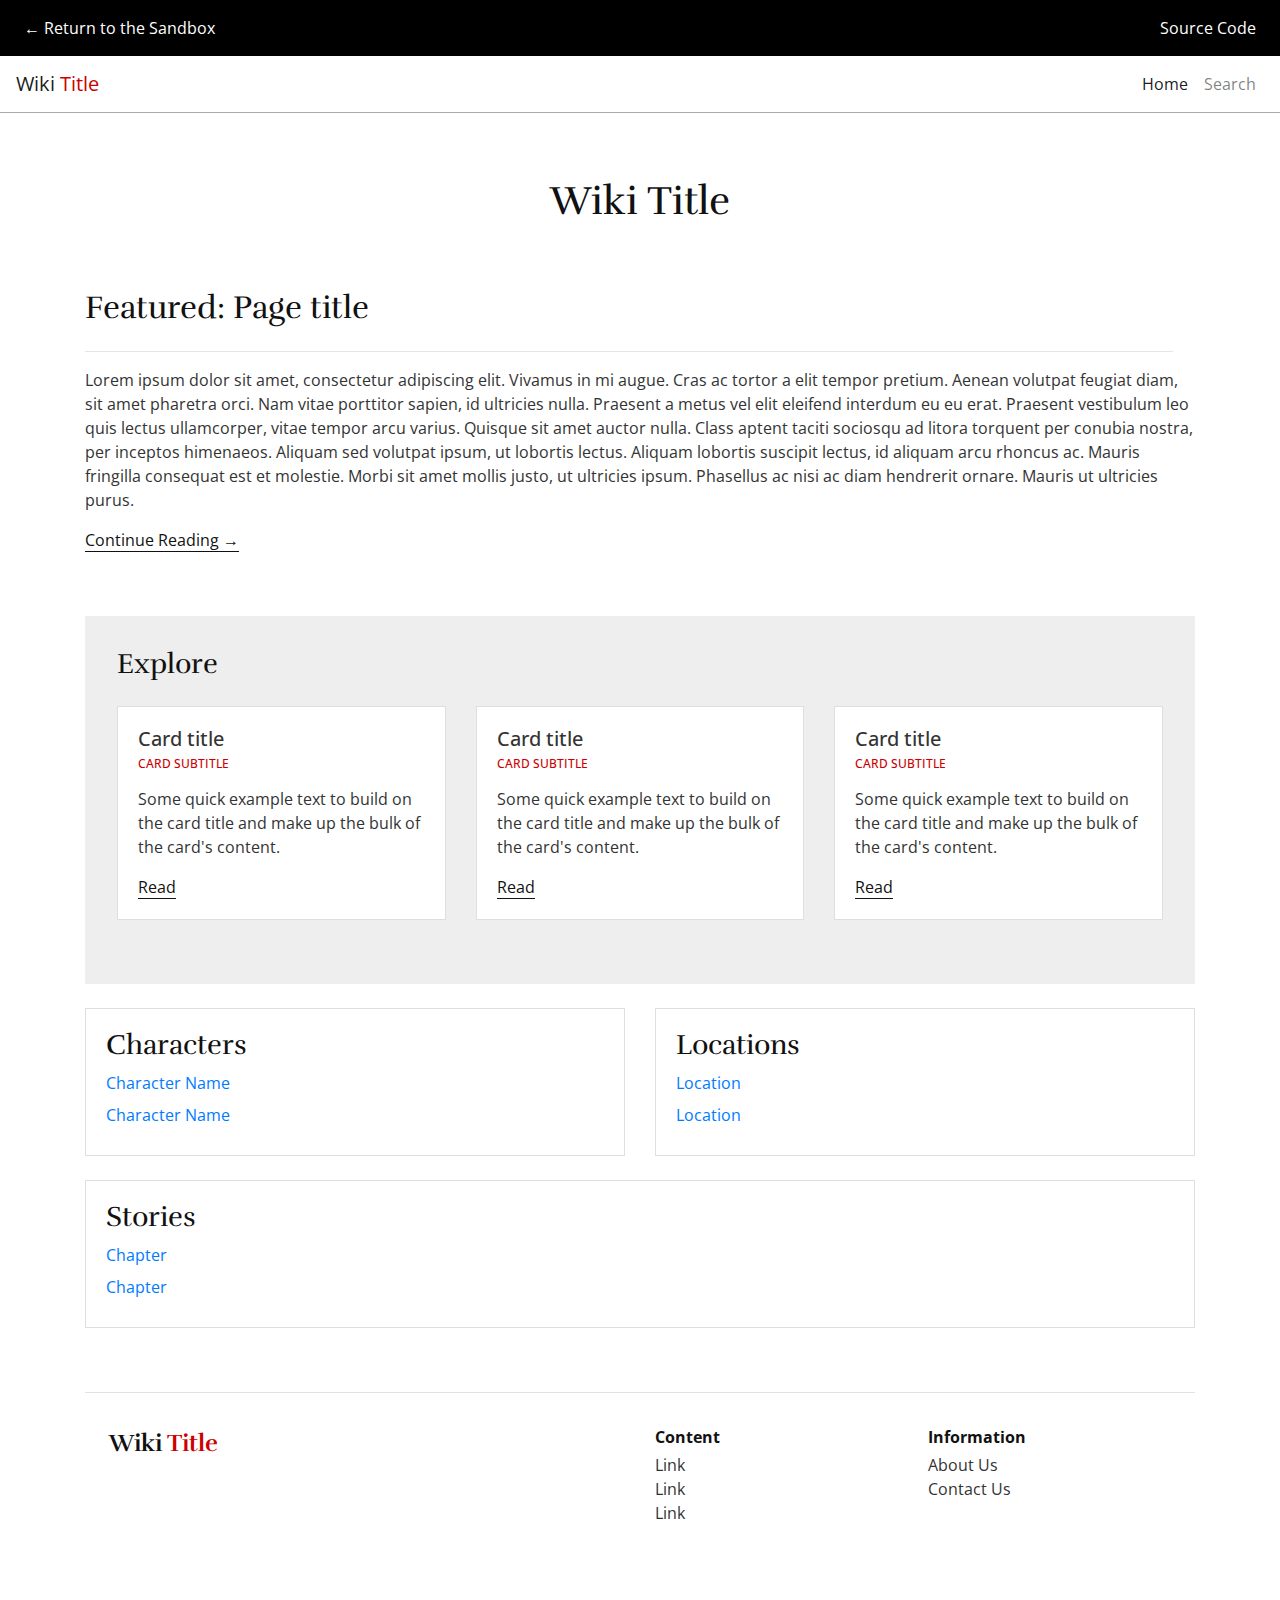
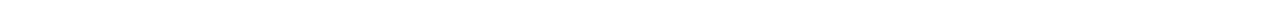
<file: minimal-wiki/index.html>
<!doctype html>
<html lang="en">

<head>
    <meta charset="utf-8">
    <meta name="viewport" content="width=device-width, initial-scale=1, shrink-to-fit=no">
    <meta name="description" content="An experimental wiki universe to cover various topics."/>
    <meta name="author" content="https://www.cleberg.io"/>

    <!-- CSS -->
    <link rel="stylesheet" href="https://stackpath.bootstrapcdn.com/bootstrap/4.3.1/css/bootstrap.min.css"
          integrity="sha384-ggOyR0iXCbMQv3Xipma34MD+dH/1fQ784/j6cY/iJTQUOhcWr7x9JvoRxT2MZw1T" crossorigin="anonymous">
    <link href="https://fonts.googleapis.com/css?family=Rufina:400,700|Open+Sans" rel="stylesheet">
    <link rel="stylesheet" href="app.css"/>

    <title>Wiki Title</title>
</head>

<body>
<!-- Link to Design and github -->
<div class="w-100 py-3 px-4 d-flex justify-content-between" style="background-color:black;">
    <a href="../" style="color:white;">&larr; Return to the Sandbox</a>
    <a href="https://github.com/christian-cleberg/sandbox" style="color:white;">Source Code</a>
</div>

<nav class="navbar navbar-expand-lg navbar-light">
    <a class="navbar-brand" href="#">Wiki <span>Title</span></a>
    <button class="navbar-toggler" type="button" data-toggle="collapse" data-target="#navbarSupportedContent"
            aria-controls="navbarSupportedContent" aria-expanded="false" aria-label="Toggle navigation">
        <span class="navbar-toggler-icon"></span>
    </button>

    <div class="collapse navbar-collapse" id="navbarSupportedContent">
        <ul class="navbar-nav mr-0 ml-auto">
            <li class="nav-item active">
                <a class="nav-link" href="#">Home <span class="sr-only">(current)</span></a>
            </li>
            <li class="nav-item">
                <a class="nav-link" href="#">Search</a>
            </li>
        </ul>
    </div>
</nav>

<div class="container">
    <div class="main-content">
        <h1 class="page-title text-center">Wiki Title</h1>
        <h2 class="section-title mb-4">Featured: Page title</h2>
        <hr/>
        <p>
            Lorem ipsum dolor sit amet, consectetur adipiscing elit. Vivamus in mi augue. Cras ac tortor a elit tempor
            pretium. Aenean volutpat feugiat diam, sit amet pharetra orci. Nam vitae porttitor sapien, id ultricies
            nulla. Praesent a metus vel
            elit eleifend interdum eu eu erat. Praesent vestibulum leo quis lectus ullamcorper, vitae tempor arcu
            varius. Quisque sit amet auctor nulla. Class aptent taciti sociosqu ad litora torquent per conubia nostra,
            per inceptos himenaeos. Aliquam
            sed volutpat ipsum, ut lobortis lectus. Aliquam lobortis suscipit lectus, id aliquam arcu rhoncus ac. Mauris
            fringilla consequat est et molestie. Morbi sit amet mollis justo, ut ultricies ipsum. Phasellus ac nisi ac
            diam hendrerit ornare.
            Mauris ut ultricies purus.
        </p>
        <a class="card-link" href="./pages/">Continue Reading &rarr;</a>
    </div>

    <div class="container-fluid explore-cards">
        <h3 class="mb-4">Explore</h3>
        <div class="row">
            <div class="col-md-4">
                <div class="card">
                    <div class="card-body">
                        <h5 class="card-title">Card title</h5>
                        <h6 class="card-subtitle mb-3 text-uppercase">Card subtitle</h6>
                        <p class="card-text">Some quick example text to build on the card title and make up the bulk of
                            the card's content.</p>
                        <a href="./pages/" class="card-link">Read</a>
                    </div>
                </div>
            </div>
            <div class="col-md-4">
                <div class="card">
                    <div class="card-body">
                        <h5 class="card-title">Card title</h5>
                        <h6 class="card-subtitle mb-3 text-uppercase">Card subtitle</h6>
                        <p class="card-text">Some quick example text to build on the card title and make up the bulk of
                            the card's content.</p>
                        <a href="./pages/" class="card-link">Read</a>
                    </div>
                </div>
            </div>
            <div class="col-md-4">
                <div class="card">
                    <div class="card-body">
                        <h5 class="card-title">Card title</h5>
                        <h6 class="card-subtitle mb-3 text-uppercase">Card subtitle</h6>
                        <p class="card-text">Some quick example text to build on the card title and make up the bulk of
                            the card's content.</p>
                        <a href="./pages/" class="card-link">Read</a>
                    </div>
                </div>
            </div>
        </div>
    </div>

    <div class="row my-4">
        <div class="col-md-6">
            <div class="card">
                <div class="card-body">
                    <h3>Characters</h3>
                    <a class="d-block w-100 my-2" href="#">Character Name</a>
                    <a class="d-block w-100 my-2" href="#">Character Name</a>
                </div>
            </div>
        </div>
        <div class="col-md-6">
            <div class="card">
                <div class="card-body">
                    <h3>Locations</h3>
                    <a class="d-block w-100 my-2" href="#">Location</a>
                    <a class="d-block w-100 my-2" href="#">Location</a>
                </div>
            </div>
        </div>
    </div>

    <div class="row my-4">
        <div class="col-md-12">
            <div class="card">
                <div class="card-body">
                    <h3>Stories</h3>
                    <a class="d-block w-100 my-2" href="#">Chapter</a>
                    <a class="d-block w-100 my-2" href="#">Chapter</a>
                </div>
            </div>
        </div>
    </div>

    <footer class="border-top">
        <div class="row">
            <div class="col-md-3">
                <a href="#" class="footer-brand">Wiki <span>Title</span></a>
            </div>
            <div class="col-md-3"></div>
            <div class="col-md-3">
                <p class="footer-heading">Content</p>
                <a href="#" class="footer-link">Link</a>
                <a href="#" class="footer-link">Link</a>
                <a href="#" class="footer-link">Link</a>
            </div>
            <div class="col-md-3">
                <p class="footer-heading">Information</p>
                <a href="#" class="footer-link">About Us</a>
                <a href="#" class="footer-link">Contact Us</a>
            </div>
        </div>
    </footer>
</div>

<!-- JS -->
<script src="https://code.jquery.com/jquery-3.3.1.slim.min.js"
        integrity="sha384-q8i/X+965DzO0rT7abK41JStQIAqVgRVzpbzo5smXKp4YfRvH+8abtTE1Pi6jizo"
        crossorigin="anonymous"></script>
<script src="https://cdnjs.cloudflare.com/ajax/libs/popper.js/1.14.7/umd/popper.min.js"
        integrity="sha384-UO2eT0CpHqdSJQ6hJty5KVphtPhzWj9WO1clHTMGa3JDZwrnQq4sF86dIHNDz0W1"
        crossorigin="anonymous"></script>
<script src="https://stackpath.bootstrapcdn.com/bootstrap/4.3.1/js/bootstrap.min.js"
        integrity="sha384-JjSmVgyd0p3pXB1rRibZUAYoIIy6OrQ6VrjIEaFf/nJGzIxFDsf4x0xIM+B07jRM"
        crossorigin="anonymous"></script>
</body>

</html>
</file>
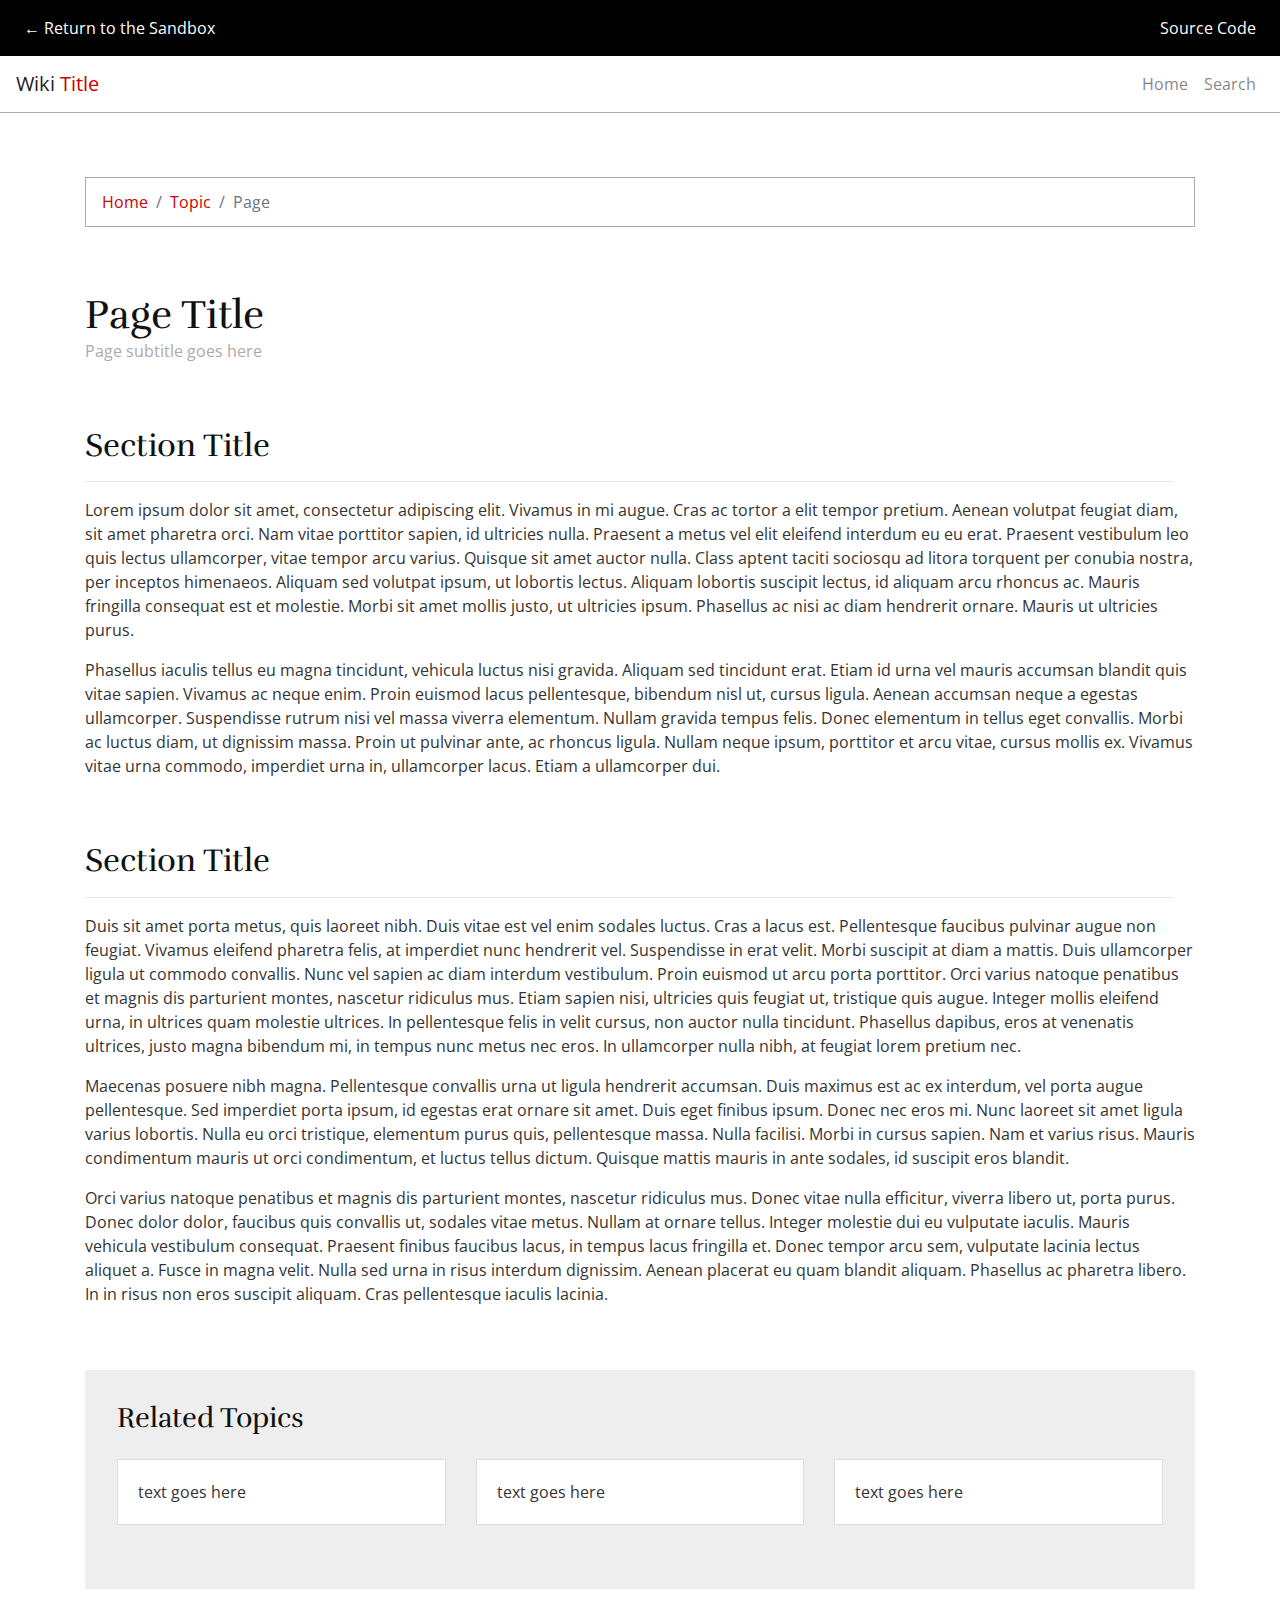
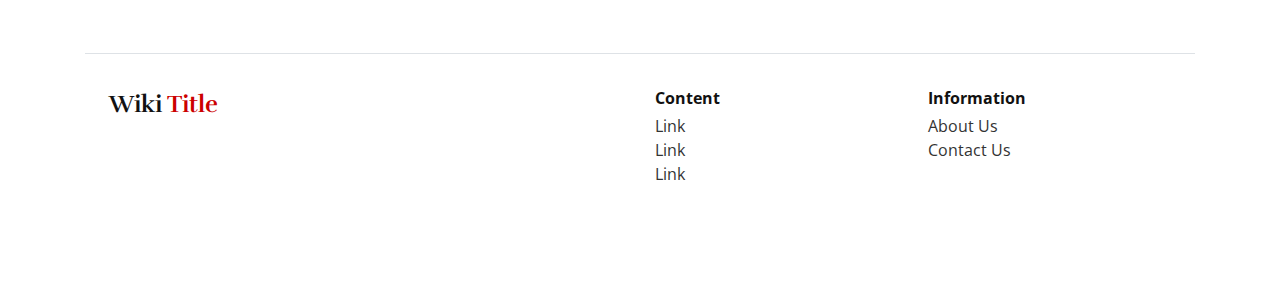
<file: minimal-wiki/pages/index.html>
<!doctype html>
<html lang="en">

<head>
    <meta charset="utf-8">
    <meta name="viewport" content="width=device-width, initial-scale=1, shrink-to-fit=no">
    <meta name="description" content="An experimental wiki universe to cover various topics."/>
    <meta name="author" content="https://www.cleberg.io"/>

    <!-- CSS -->
    <link rel="stylesheet" href="https://stackpath.bootstrapcdn.com/bootstrap/4.3.1/css/bootstrap.min.css"
          integrity="sha384-ggOyR0iXCbMQv3Xipma34MD+dH/1fQ784/j6cY/iJTQUOhcWr7x9JvoRxT2MZw1T" crossorigin="anonymous">
    <link href="https://fonts.googleapis.com/css?family=Rufina:400,700|Open+Sans" rel="stylesheet">
    <link rel="stylesheet" href="../app.css"/>

    <title>Page - Topic | Wiki Title</title>
</head>

<body>
<!-- Link to Design and GitLab -->
<div class="w-100 py-3 px-4 d-flex justify-content-between" style="background-color:black;">
    <a href="../../" style="color:white;">&larr; Return to the Sandbox</a>
    <a href="https://github.com/christian-cleberg/sandbox" style="color:white;">Source Code</a>
</div>

<nav class="navbar navbar-expand-lg navbar-light">
    <a class="navbar-brand" href="../">Wiki <span>Title</span></a>
    <button class="navbar-toggler" type="button" data-toggle="collapse" data-target="#navbarSupportedContent"
            aria-controls="navbarSupportedContent" aria-expanded="false" aria-label="Toggle navigation">
        <span class="navbar-toggler-icon"></span>
    </button>

    <div class="collapse navbar-collapse" id="navbarSupportedContent">
        <ul class="navbar-nav mr-0 ml-auto">
            <li class="nav-item">
                <a class="nav-link" href="../">Home</a>
            </li>
            <li class="nav-item">
                <a class="nav-link" href="#">Search</a>
            </li>
        </ul>
    </div>
</nav>

<div class="container">
    <nav aria-label="breadcrumb">
        <ol class="breadcrumb">
            <li class="breadcrumb-item"><a href="../">Home</a></li>
            <li class="breadcrumb-item"><a href="#">Topic</a></li>
            <li class="breadcrumb-item active" aria-current="page">Page</li>
        </ol>
    </nav>
    <div class="main-content">
        <h1 class="page-title">Page Title</h1>
        <p class="page-subtitle">Page subtitle goes here</p>
        <h2 class="section-title">Section Title</h2>
        <hr/>
        <p>
            Lorem ipsum dolor sit amet, consectetur adipiscing elit. Vivamus in mi augue. Cras ac tortor a elit tempor
            pretium. Aenean volutpat feugiat diam, sit amet pharetra orci. Nam vitae porttitor sapien, id ultricies
            nulla. Praesent a metus vel
            elit eleifend interdum eu eu erat. Praesent vestibulum leo quis lectus ullamcorper, vitae tempor arcu
            varius. Quisque sit amet auctor nulla. Class aptent taciti sociosqu ad litora torquent per conubia nostra,
            per inceptos himenaeos. Aliquam
            sed volutpat ipsum, ut lobortis lectus. Aliquam lobortis suscipit lectus, id aliquam arcu rhoncus ac. Mauris
            fringilla consequat est et molestie. Morbi sit amet mollis justo, ut ultricies ipsum. Phasellus ac nisi ac
            diam hendrerit ornare.
            Mauris ut ultricies purus.
        </p>
        <p>
            Phasellus iaculis tellus eu magna tincidunt, vehicula luctus nisi gravida. Aliquam sed tincidunt erat. Etiam
            id urna vel mauris accumsan blandit quis vitae sapien. Vivamus ac neque enim. Proin euismod lacus
            pellentesque, bibendum nisl ut,
            cursus ligula. Aenean accumsan neque a egestas ullamcorper. Suspendisse rutrum nisi vel massa viverra
            elementum. Nullam gravida tempus felis. Donec elementum in tellus eget convallis. Morbi ac luctus diam, ut
            dignissim massa. Proin ut
            pulvinar ante, ac rhoncus ligula. Nullam neque ipsum, porttitor et arcu vitae, cursus mollis ex. Vivamus
            vitae urna commodo, imperdiet urna in, ullamcorper lacus. Etiam a ullamcorper dui.
        </p>
        <h2 class="section-title">Section Title</h2>
        <hr/>
        <p>
            Duis sit amet porta metus, quis laoreet nibh. Duis vitae est vel enim sodales luctus. Cras a lacus est.
            Pellentesque faucibus pulvinar augue non feugiat. Vivamus eleifend pharetra felis, at imperdiet nunc
            hendrerit vel. Suspendisse in erat
            velit. Morbi suscipit at diam a mattis. Duis ullamcorper ligula ut commodo convallis. Nunc vel sapien ac
            diam interdum vestibulum. Proin euismod ut arcu porta porttitor. Orci varius natoque penatibus et magnis dis
            parturient montes,
            nascetur ridiculus mus. Etiam sapien nisi, ultricies quis feugiat ut, tristique quis augue. Integer mollis
            eleifend urna, in ultrices quam molestie ultrices. In pellentesque felis in velit cursus, non auctor nulla
            tincidunt. Phasellus
            dapibus, eros at venenatis ultrices, justo magna bibendum mi, in tempus nunc metus nec eros. In ullamcorper
            nulla nibh, at feugiat lorem pretium nec.
        </p>
        <p>
            Maecenas posuere nibh magna. Pellentesque convallis urna ut ligula hendrerit accumsan. Duis maximus est ac
            ex interdum, vel porta augue pellentesque. Sed imperdiet porta ipsum, id egestas erat ornare sit amet. Duis
            eget finibus ipsum. Donec
            nec eros mi. Nunc laoreet sit amet ligula varius lobortis. Nulla eu orci tristique, elementum purus quis,
            pellentesque massa. Nulla facilisi. Morbi in cursus sapien. Nam et varius risus. Mauris condimentum mauris
            ut orci condimentum, et
            luctus tellus dictum. Quisque mattis mauris in ante sodales, id suscipit eros blandit.
        </p>
        <p>
            Orci varius natoque penatibus et magnis dis parturient montes, nascetur ridiculus mus. Donec vitae nulla
            efficitur, viverra libero ut, porta purus. Donec dolor dolor, faucibus quis convallis ut, sodales vitae
            metus. Nullam at ornare tellus.
            Integer molestie dui eu vulputate iaculis. Mauris vehicula vestibulum consequat. Praesent finibus faucibus
            lacus, in tempus lacus fringilla et. Donec tempor arcu sem, vulputate lacinia lectus aliquet a. Fusce in
            magna velit. Nulla sed urna
            in risus interdum dignissim. Aenean placerat eu quam blandit aliquam. Phasellus ac pharetra libero. In in
            risus non eros suscipit aliquam. Cras pellentesque iaculis lacinia.
        </p>
    </div>

    <div class="container-fluid explore-cards">
        <h3 class="mb-4">Related Topics</h3>
        <div class="row">
            <div class="col-md-4">
                <div class="card">
                    <div class="card-body">text goes here</div>
                </div>
            </div>
            <div class="col-md-4">
                <div class="card">
                    <div class="card-body">text goes here</div>
                </div>
            </div>
            <div class="col-md-4">
                <div class="card">
                    <div class="card-body">text goes here</div>
                </div>
            </div>
        </div>
    </div>

    <footer class="border-top">
        <div class="row">
            <div class="col-md-3">
                <a href="../" class="footer-brand">Wiki <span>Title</span></a>
            </div>
            <div class="col-md-3"></div>
            <div class="col-md-3">
                <p class="footer-heading">Content</p>
                <a href="#" class="footer-link">Link</a>
                <a href="#" class="footer-link">Link</a>
                <a href="#" class="footer-link">Link</a>
            </div>
            <div class="col-md-3">
                <p class="footer-heading">Information</p>
                <a href="#" class="footer-link">About Us</a>
                <a href="#" class="footer-link">Contact Us</a>
            </div>
        </div>
    </footer>
</div>

<!-- JS -->
<script src="https://code.jquery.com/jquery-3.3.1.slim.min.js"
        integrity="sha384-q8i/X+965DzO0rT7abK41JStQIAqVgRVzpbzo5smXKp4YfRvH+8abtTE1Pi6jizo"
        crossorigin="anonymous"></script>
<script src="https://cdnjs.cloudflare.com/ajax/libs/popper.js/1.14.7/umd/popper.min.js"
        integrity="sha384-UO2eT0CpHqdSJQ6hJty5KVphtPhzWj9WO1clHTMGa3JDZwrnQq4sF86dIHNDz0W1"
        crossorigin="anonymous"></script>
<script src="https://stackpath.bootstrapcdn.com/bootstrap/4.3.1/js/bootstrap.min.js"
        integrity="sha384-JjSmVgyd0p3pXB1rRibZUAYoIIy6OrQ6VrjIEaFf/nJGzIxFDsf4x0xIM+B07jRM"
        crossorigin="anonymous"></script>
</body>

</html>
</file>
<file: minimal-wiki/app.css>
::-moz-selection {
    background: RGB(204, 0, 0);
    background: RGBA(204, 0, 0, 0.5);
    color: white
}

::selection {
    background: RGB(204, 0, 0);
    background: RGBA(204, 0, 0, 0.5);
    color: white
}

body {
    color: #333;
    font-family: 'Open Sans', sans-serif
}

h1, h2, h3, h4, .footer-brand {
    color: #111;
    font-family: 'Rufina', serif
}

a:focus, button:focus {
    outline: none
}

.navbar {
    border-bottom: 1px solid #aaa
}

.navbar-brand span {
    color: #cc0000
}

.navbar-toggler {
    border: none
}

.breadcrumb {
    background: white;
    border: 1px solid #aaa;
    border-radius: 0;
    margin-top: 4rem
}

.breadcrumb-item a {
    color: #cc0000
}

.page-title {
    margin-bottom: 0
}

.page-subtitle {
    color: #aaa;
    margin: 0;
    margin-bottom: 4rem
}

.section-title {
    margin-top: 4rem
}

.main-content {
    margin-top: 4rem
}

.main-content hr {
    margin-left: 0;
    width: 98%
}

.explore-cards {
    background: #eee;
    margin-top: 4rem;
    padding: 2rem
}

.explore-cards .col-md-4 {
    margin-bottom: 2rem
}

.card {
    border-radius: 0
}

.card-link {
    border-bottom: 1px solid #111;
    color: #111;
    transition: 0.3s ease
}

.card-link:hover {
    border-bottom: 1px solid #cc0000;
    color: #cc0000;
    text-decoration: none
}

.card-subtitle.text-uppercase {
    color: #cc0000;
    font-size: 0.75rem
}

footer {
    margin-bottom: 4rem;
    margin-top: 4rem;
    padding: 2rem 1.5rem
}

.footer-brand {
    color: #111;
    font-size: 1.5rem;
    font-weight: 700
}

.footer-brand:hover {
    color: #111;
    text-decoration: none
}

.footer-brand span {
    color: #cc0000
}

.footer-heading {
    color: #111;
    font-weight: bold;
    margin: 0;
    margin-bottom: 0.25rem
}

.footer-link {
    color: #333;
    display: block
}

.footer-link:hover {
    color: #111;
    text-decoration: none
}
</file>
